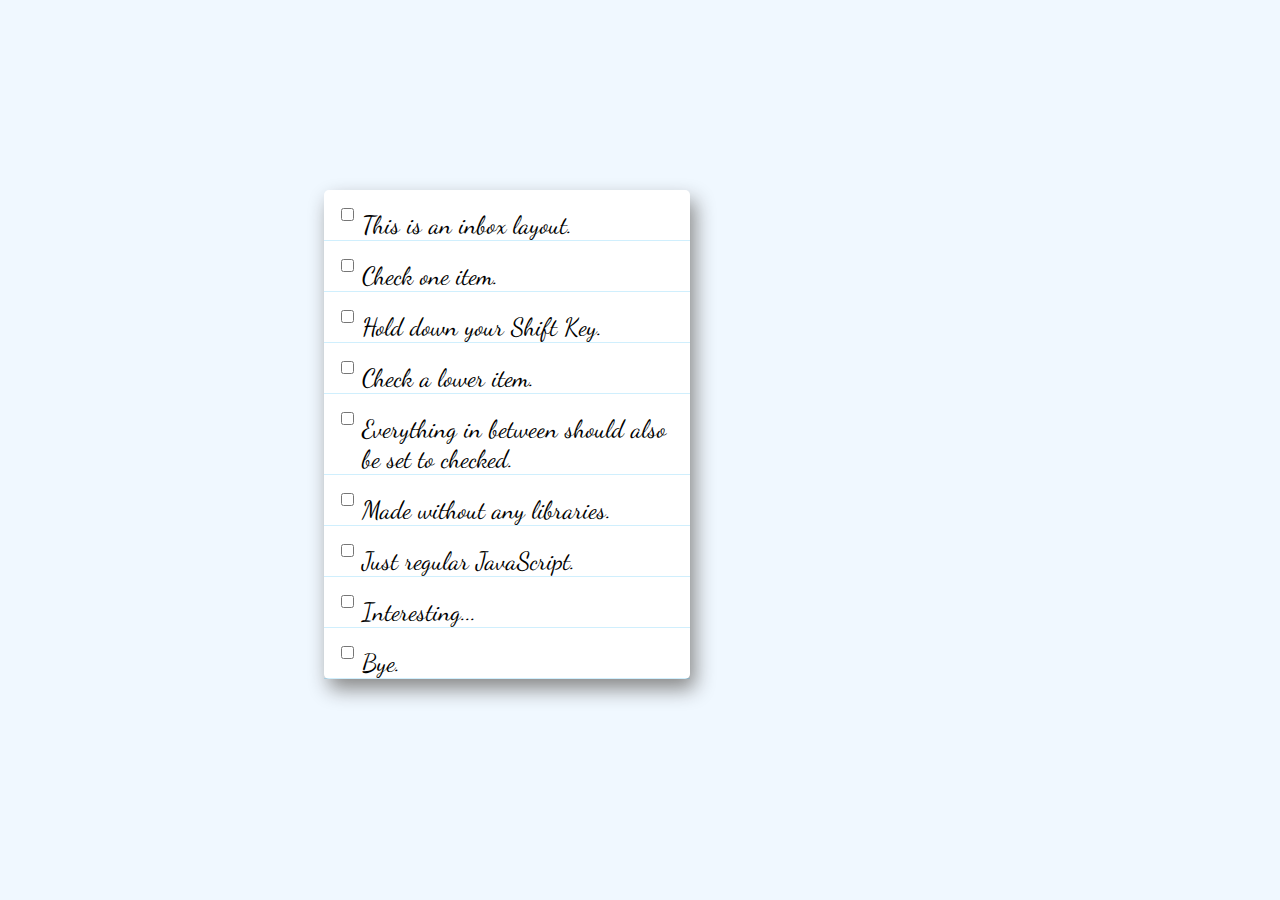
<file: checkbox/index.html>
<!DOCTYPE html>
<html>
  <head>
    <meta charset="utf-8">
    <title>Cheking Multiples Checkboxes</title>
    <link rel="stylesheet" href="./css/style.css">
  </head>
  <body>

    <div class="container">
      <div class="row">
        <div class="item">
          <input type="checkbox">
          <p>This is an inbox layout.</p>
        </div>
        <div class="item">
          <input type="checkbox">
          <p>Check one item.</p>
        </div>
        <div class="item">
          <input type="checkbox">
          <p>Hold down your Shift Key.</p>
        </div>
        <div class="item">
          <input type="checkbox">
          <p>Check a lower item.</p>
        </div>
        <div class="item">
          <input type="checkbox">
          <p>Everything in between should also be set to checked.</p>
        </div>
        <div class="item">
          <input type="checkbox">
          <p>Made without any libraries.</p>
        </div>
        <div class="item">
          <input type="checkbox">
          <p>Just regular JavaScript.</p>
        </div>
        <div class="item">
          <input type="checkbox">
          <p>Interesting...</p>
        </div>
        <div class="item">
          <input type="checkbox">
          <p>Bye.</p>
        </div>
      </div>

    </div>

    <script>
      const checkboxes = document.querySelectorAll('.row input[type="checkbox"]');
      let lastChecked;
      let inBetween = false;

      function handleCheck(e){
        // e.srcElement.nextSibling.nextSibling.style.textDecoration= 'line-through';
// console.log(e.srcElement.style.backgroundColor= "red");
        if(e.shiftKey && this.checked) {
          checkboxes.forEach(checkbox => {
            if(checkbox === this || checkbox === lastChecked) {
              inBetween = !inBetween;
            }
            if(inBetween){
              checkbox.checked = true;
            }
          });
        }
        lastChecked = this;
        updateText();
      };

    function updateText(){
      for (let i = 0 ; i < checkboxes.length; i ++){
        if (checkboxes[i].checked === true){
          checkboxes[i].nextSibling.nextSibling.style.textDecoration= 'line-through';
          checkboxes[i].parentElement.style.backgroundColor= '#f9f7f9';

        }
        else {
          checkboxes[i].nextSibling.nextSibling.style.textDecoration= 'none';
          checkboxes[i].parentElement.style.backgroundColor= 'white'
        }
      }
    }

      checkboxes.forEach(checkbox => checkbox.addEventListener('click',handleCheck));

    </script>

  </body>
</html>
</file>
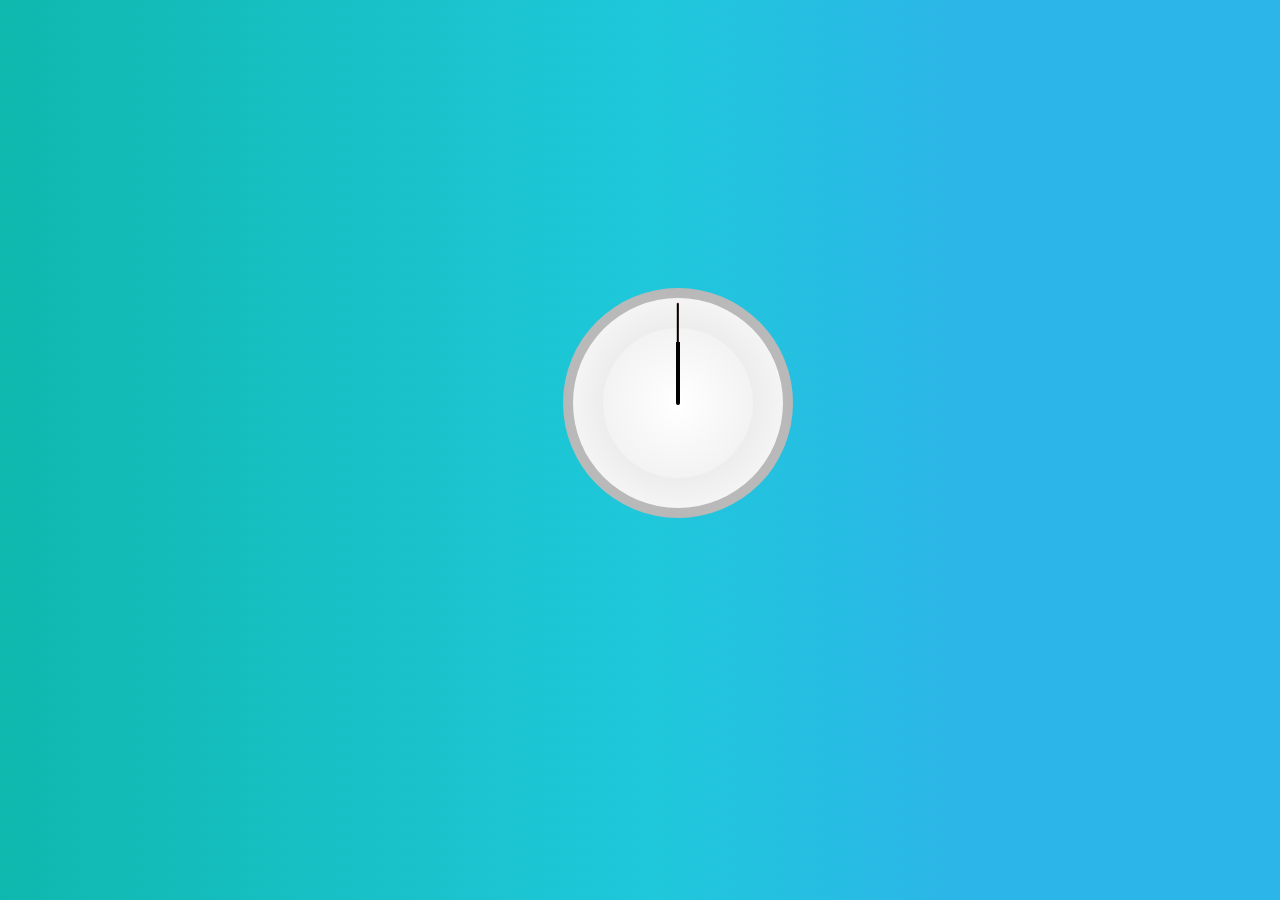
<file: clock/index.html>
<!DOCTYPE html>
<html>
  <head>
    <meta charset="utf-8">
    <link rel="stylesheet" type="text/css" href="css/style.css">

    <title>Clock</title>
  </head>
  <body>
    <div class="row">
      <div class="clock">
        <div class="hand seconds"></div>
        <div class="hand hours"></div>
        <div class="hand minutes"></div>
      </div>
    </div>
<script>
  const seconds = document.querySelector(".seconds");
  const minutes = document.querySelector(".minutes");
  const hours = document.querySelector(".hours");

  function setDate(){
    const now = new Date();
    const second = now.getSeconds();
    const secondsDegrees = ((second / 60) * 360) + 90;
      if (secondsDegrees != 90) {
        seconds.style.transform = `rotate(${secondsDegrees}deg)`;
      } else {
        seconds.style.transform = `rotate(90deg)`;
      };

    const minute = now.getMinutes();
    const minutesDegrees = ((minute/ 60) * 360) + 90;
    minutes.style.transform = `rotate(${minutesDegrees}deg)`;

    const hour = now.getHours();
    const hoursDegrees = ((hour/ 12) * 360) + 90;
    hours.style.transform = `rotate(${hoursDegrees}deg)`;
}

  setInterval(setDate, 1000);

</script>


  </body>
</html>
</file>
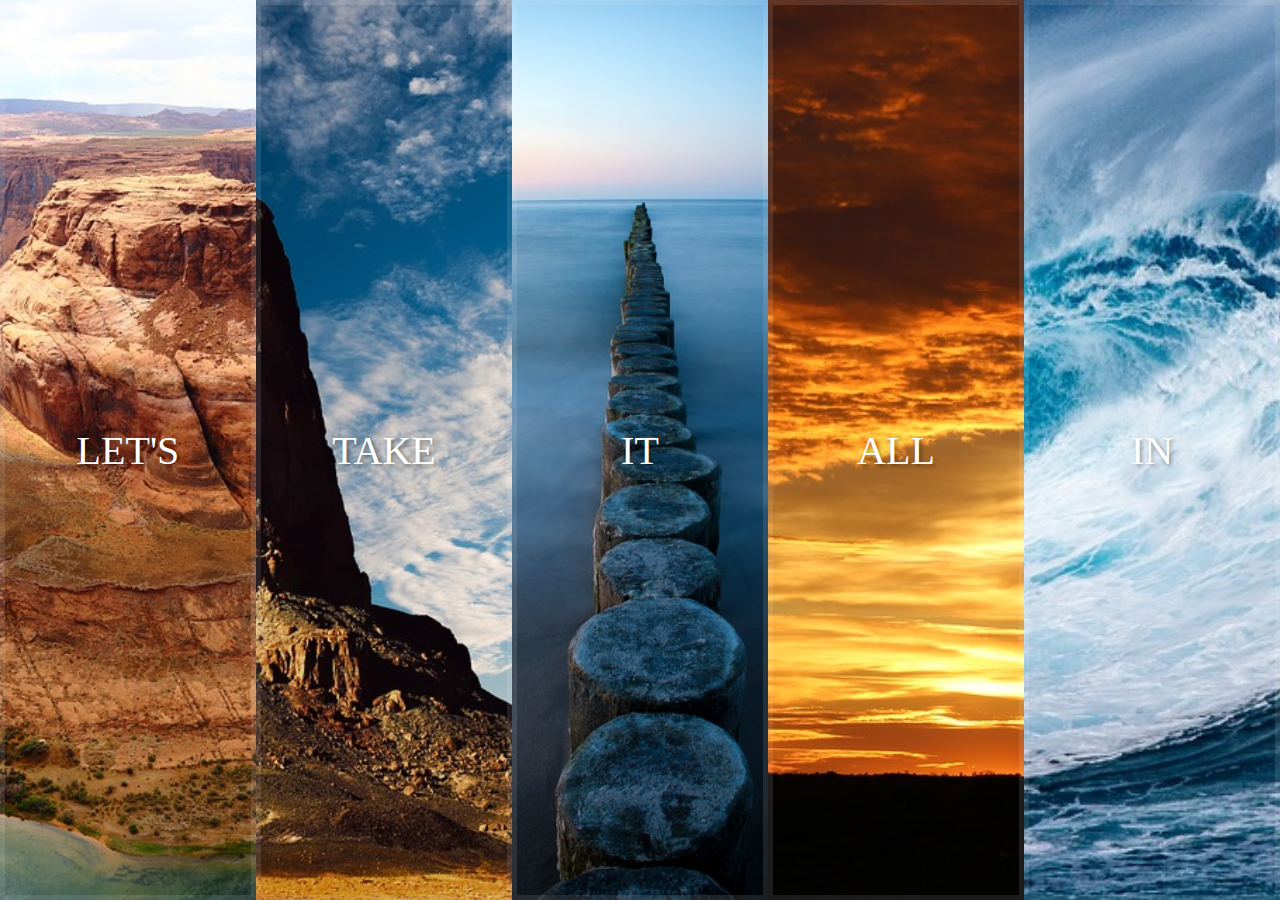
<file: flex_panels/index.html>
<!DOCTYPE html>
<html>
  <head>
    <meta charset="utf-8">
    <title>Flex Panels</title>
    <link rel="stylesheet" href="./css/style.css">
  </head>
  <body>

    <div class="panels">
      <div class="panel panel1">
        <p>hey</p>
        <p>let's</p>
        <p>dance</p>
      </div>
      <div class="panel panel2">
        <p>give</p>
        <p>take</p>
        <p>receive</p>
      </div>
      <div class="panel panel3">
        <p>experience</p>
        <p>it</p>
        <p>today</p>
      </div>
      <div class="panel panel4">
        <p>give</p>
        <p>all</p>
        <p>you can</p>
      </div>
      <div class="panel panel5">
        <p>life</p>
        <p>in</p>
        <p>motion</p>
      </div>
    </div>
    <script language="JavaScript" type="text/javascript" src="./js/page.js"></script>


  </body>
</html>
</file>
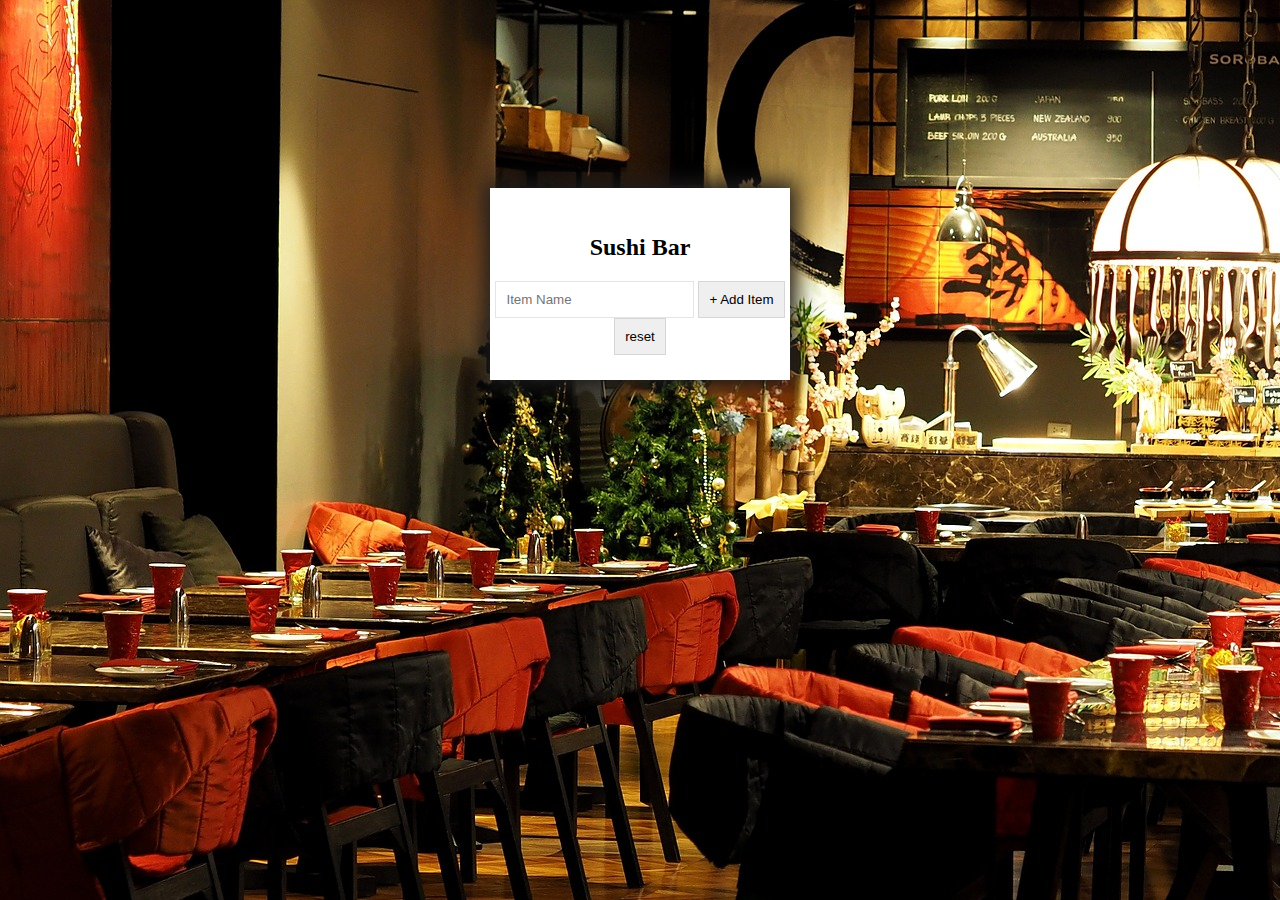
<file: local_storage/index.html>
<!DOCTYPE html>
<html>
  <head>
    <meta charset="utf-8">
    <title>Local Storage</title>
    <link rel="stylesheet" href="css/style.css">

  </head>
  <body>
    <div class="wrapper">
      <h2>Sushi Bar</h2>
      <p></p>
      <ul class="plates">
        <li>Loading Tapas...</li>
        <hr>
      </ul>
      <form class="add-items">
        <input type="text" name="item" placeholder="Item Name" required>
        <input type="submit" value="+ Add Item">
        <input type="reset" value="reset" class="remove" onClick="window.location.reload()">
      </form>
    </div>
    <script language="JavaScript" type="text/javascript" src="./js/tapas.js"></script>


  </body>
</html>
</file>
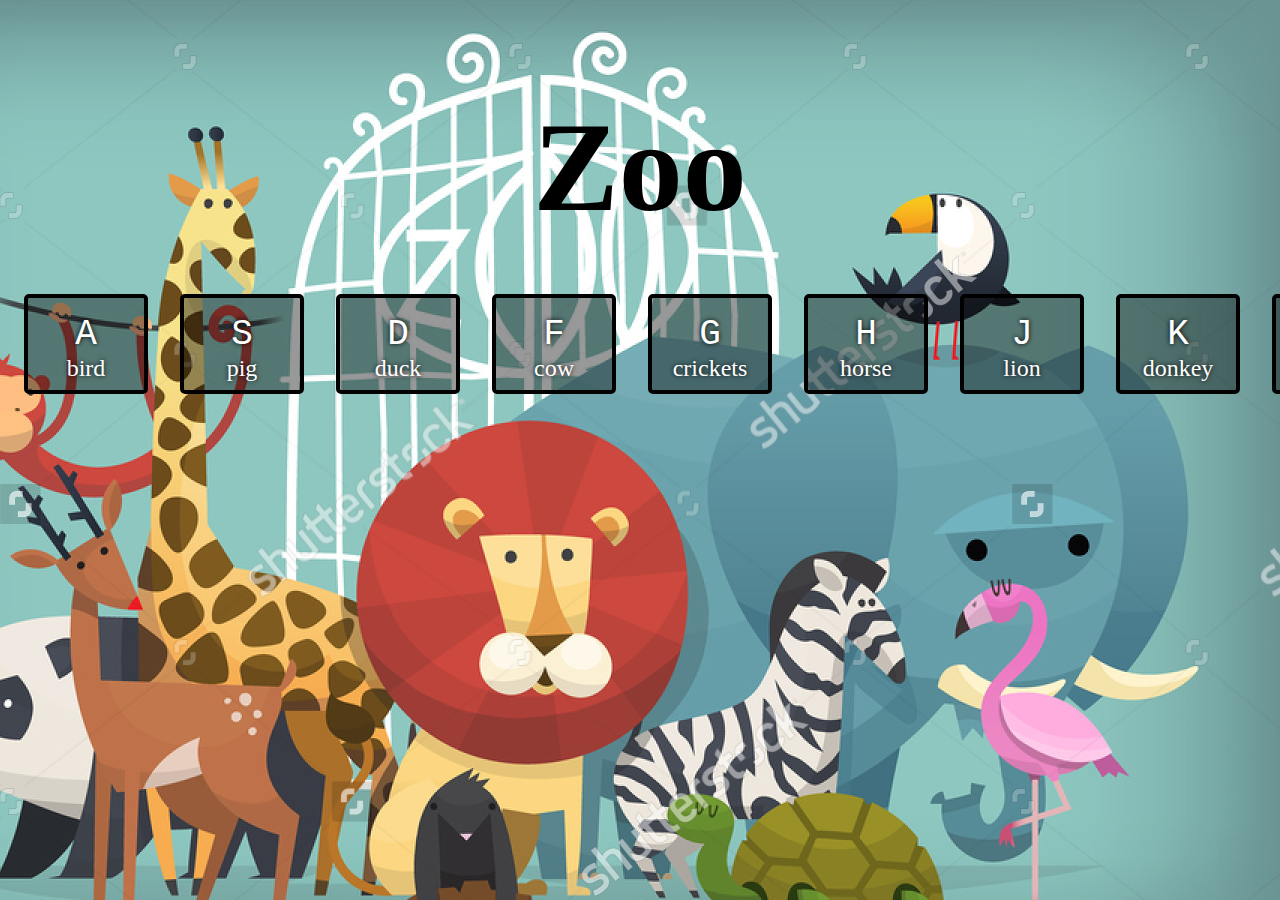
<file: sound/index.html>
<!DOCTYPE html>
<html>
  <head>
    <meta charset="utf-8">
    <title> Vanilla Zoo</title>
    <link rel="stylesheet" type="text/css" href="css/style.css">
    <script src="https://ajax.googleapis.com/ajax/libs/jquery/2.1.3/jquery.min.js"></script>
  </head>
  <body>

<!--  http://keycode.info/ for verify what is the correspondent number-->
  <div class="row">
    <div class="title">
      <h1>Zoo</h1>
    </div>
    <div class="keys">
      <div data-key="65"class="key">
        <kbd>A</kbd>
        <span class="sound">bird</span>
      </div>
      <div data-key="83"class="key">
        <kbd>S</kbd>
        <span class="sound">pig</span>
      </div>
      <div data-key="68"class="key">
        <kbd>D</kbd>
        <span class="sound">duck</span>
      </div>
      <div data-key="70"class="key">
        <kbd>F</kbd>
        <span class="sound">cow</span>
      </div>
      <div data-key="71"class="key">
        <kbd>G</kbd>
        <span class="sound">crickets</span>
      </div>
      <div data-key="72"class="key">
        <kbd>H</kbd>
        <span class="sound">horse</span>
      </div>
      <div data-key="74"class="key">
        <kbd>J</kbd>
        <span class="sound">lion</span>
      </div>
      <div data-key="75"class="key">
        <kbd>K</kbd>
        <span class="sound">donkey</span>
      </div>
      <div data-key="76"class="key">
        <kbd>L</kbd>
        <span class="sound">cat</span>
      </div>
    </div>
  </div>

<audio data-key="65" src="audio/bird.wav"></audio>
<audio data-key="83" src="audio/pig.wav"></audio>
<audio data-key="68" src="audio/duck_quack.wav"></audio>
<audio data-key="70" src="audio/cow1.wav"></audio>
<audio data-key="71" src="audio/crickets.wav"></audio>
<audio data-key="72" src="audio/horse.wav"></audio>
<audio data-key="74" src="audio/lion_roar.wav"></audio>
<audio data-key="75" src="audio/donkey_x.wav"></audio>
<audio data-key="76" src="audio/cat_meow_x.wav"></audio>


<script>
  function playSound(e){
    const audio = document.querySelector(`audio[data-key="${e.keyCode}"]`)
    const key  = document.querySelector(`.key[data-key="${e.keyCode}"]`)
    if (!audio) return;
    audio.currentTime = 0;
    audio.play()
    key.classList.add('playing');
  };

  function removeTransition(e){
    if(e.propertyName !== 'transform') return;
    this.classList.remove('playing')
  }

  const keys = document.querySelectorAll('.key');
  keys.forEach(key => key.addEventListener('transitionend', removeTransition));
  window.addEventListener('keydown', playSound);


</script>

  </body>
</html>
</file>
<file: checkbox/css/style.css>
@import url('https://fonts.googleapis.com/css?family=Dancing+Script');

body  { background-color: aliceblue }
input { margin-top: 2vh }
p     { margin: -2vh 0 0 2vw }

.container {
            width: 366px;
            margin-left: 25%;
            margin-top: 15%;
            box-shadow: 5px 10px 20px #888888;
            border-radius: 5px;
            background-color: #ffffff;
            font-family: 'Dancing Script', cursive;
            font-size: 25px;
          }

.item     { border-bottom: solid 1px rgba(3, 169, 244, 0.19);
          padding-left: 1vw }
</file>
<file: clock/css/style.css>
body { background: linear-gradient(141deg, #0fb8ad 0%, #1fc8db 51%, #2cb5e8 75%);}

.row {display: flex;
  justify-content: center;}

.clock {
  width: 210px;
  height: 210px;
  border: solid 10px;
  border-radius: 999px;
  border-color: rgba(158, 158, 158, 0.69);
  position: absolute;
  left: 44%;
  top: 32%;
  background: radial-gradient(ellipse at center, rgba(255,255,255,1) 0%,rgba(243,243,243,1) 50%,rgba(237,237,237,1) 51%,rgba(255,255,255,1) 100%);
}

.hand {
  margin: 0;
  position: absolute;
  margin-top: 50%;
  transition: all 0.05s;
  transform-origin: 100%;
  border-radius: 0 10px 10px 0;
}

.hours {
  width: 30%;
  height: 4px;
  right: 50%;
  background-color: black;
  transform: rotate(90deg);
}

.minutes {
  width: 48%;
  height: 2px;
  right: 50%;
  background-color: black;
  transform: rotate(90deg);
}

.seconds {
  width: 48%;
  height: 1px;
  right: 50%;
  background-color: red;
  transform: rotate(90deg);
  transition-timing-function: cubic-bezier(0.01, 3.21, 0.58, 1);
}
</file>
<file: flex_panels/css/style.css>
html {
  box-sizing: border-box;
  background: #ffc600;
  font-size: 20px;
  font-weight: 200;
}
body {
  margin: 0;
}
*, *:before, *:after {
  box-sizing: inherit;
}

.panels {
  min-height: 100vh;
  overflow: hidden;
  display: flex;
}

.panel {
  background: #6B0F9C;
  box-shadow: inset 0 0 0 5px rgba(255,255,255,0.1);
  color: white;
  text-align: center;
  align-items: center;
  /* Safari transitionend event.propertyName === flex */
  /* Chrome + FF transitionend event.propertyName === flex-grow*/
  transition:
    font-size 0.7s cubic-bezier(0.61,-0.19,0.7,-0.11),
    flex 0.7s cubic-bezier(0.34, 0.32, 0.71, 0.73),
    background 0.2s;
  font-size: 20px;
  background-size: cover;
  background-position: center;
  flex: 1;
  justify-content: center;
  align-items: center;
  display: flex;
  flex-direction: column;

}

.panel1 {background-image: url(../img/canion.jpg);}
.panel2 {background-image: url(../img/mountain.jpg);}
.panel3 {background-image: url(../img/rocks.jpg);}
.panel4 {background-image: url(../img/sky.jpg);}
.panel5 {background-image: url(../img/waves.jpg);}

/* Flex Children*/

.panel > * {
  margin: 0;
  width: 100%;
  transition: transform 0.5s;
  /*border: 1px solid red;*/
  flex: 1 0 auto;
  display: flex;
  justify-content: center;
  align-items: center;
  text-shadow:  2px 2px 4px rgba(0, 0, 0, 0.4);

}

.panel > *:first-child             { transform: translateY(-100%) }
.panel.open-active > *:first-child { transform: translateY(0) }
.panel > *:last-child              { transform: translateY(100%) }
.panel.open-active > *:last-child  { transform: translateY(0) }

.panel p {
  text-transform: uppercase;
  font-size: 2em;
}

.panel p:nth-chield(2) {
  font-size: 4em;
}

.panel.open {
  font-size: 20px;
  flex: 10;
}
</file>
<file: local_storage/css/style.css>
body { background-image: url(../img/restaurant.jpg);
padding-top: 20vh}

ul   { list-style-type: none }


.wrapper {
  background-color: white;
  width: 300px;
  position: absolute;
  left: 0;
  right: 0;
  margin: auto;
  text-align: center;
  box-shadow: 0px 0px 20px 6px #1d1c1c;
  padding: 2% 0 2%
}

.wrapper ul { text-align: left;}

 /*input[type=checkbox] {
  display: none;
}
 input[type=checkbox] + label:before {
  content: '◻️';
  margin-right: 10px;
  display: inline-block;
}
 input[type=checkbox]:checked + label:before {
  content '🌮';
  display: inline-block;
}*/


.add-items {
  margin-top: 20px;
}

.add-items input {
  padding: 10px;
  outline: 0;
  border:1px solid rgba(0,0,0,0.1)
}
</file>
<file: sound/css/style.css>
.row { text-align: center;
position: relative;
}

.title { width: 100%;
position: absolute;
font-size: 4em}

.keys {
  display: inline-flex;
  margin: 0 auto;
  overflow: hidden;
  position: relative;
  margin-top: 30vh;
}

.key {
  border: 4px solid black;
  border-radius: 5px;
  position: relative;
  padding: 1rem .5rem;
  width: 100px;
  height: 60px;
  margin: 1rem;
  text-align: center;
  font-size: 1.5rem;
  color: white;
  background: rgba(0,0,0,0.4);
  text-shadow: 0 0 5px black;
  transition: all 0.2s
}

.playing {
  transform: scale(1.1);
  border-color: #ffc600;
  box-shadow: 0 0 10px #ffc600;
}

kbd {
  display: block;
  font-size: 1.5em;
}

body {
  background: url(../images/zoo.jpg) 100% 0 repeat fixed;
}
</file>
